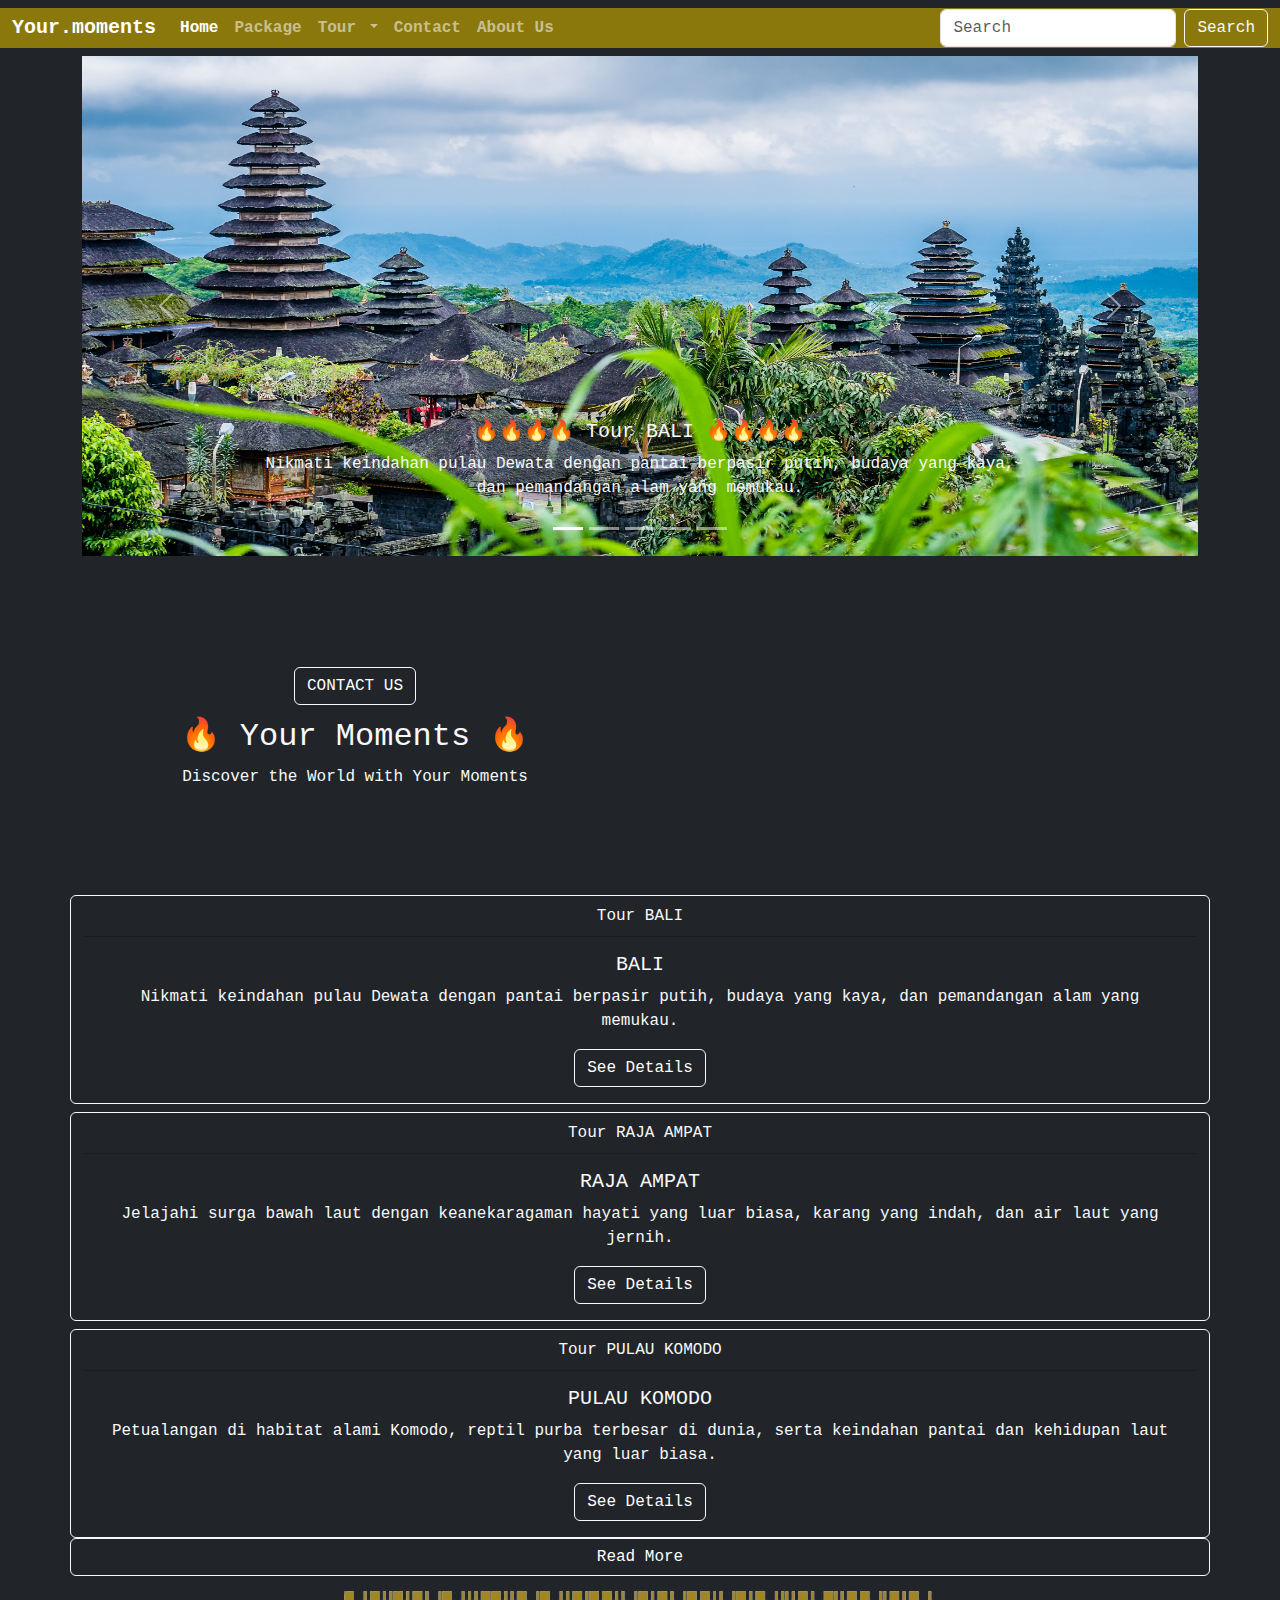
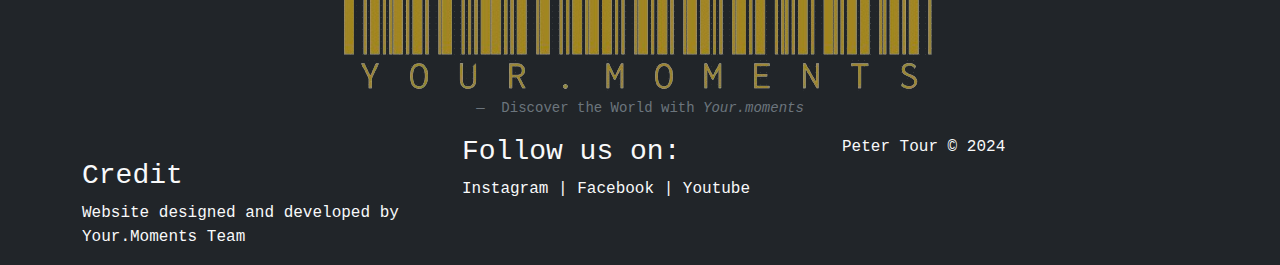
<file: index.html>
<!doctype html>
<html lang="en">
  <head>
    <meta charset="utf-8">
    <meta name="viewport" content="width=device-width, initial-scale=1">
    <title>Your.Moments</title>
    <link href="https://cdn.jsdelivr.net/npm/bootstrap@5.3.3/dist/css/bootstrap.min.css" rel="stylesheet" integrity="sha384-QWTKZyjpPEjISv5WaRU9OFeRpok6YctnYmDr5pNlyT2bRjXh0JMhjY6hW+ALEwIH" crossorigin="anonymous">
    <link rel="stylesheet" href="mystyle.css">
  </head>
  <body class="bg-dark ">
    <!-- <nav start -->
    <nav class="navbar navbar-expand-sm  navbar-dark bg-dark text-light sticky-top">
        <div class="container-fluid  " style="background: fixed; background-color: rgb(139, 120, 13);">
          <a class="navbar-brand " >Your.moments</a>
          <button class="navbar-toggler" type="button" data-bs-toggle="collapse" data-bs-target="#navbarSupportedContent" aria-controls="navbarSupportedContent" aria-expanded="false" aria-label="Toggle navigation">
            <span class="navbar-toggler-icon"></span>
          </button>
          <div class="collapse navbar-collapse " id="navbarSupportedContent">
            <ul class="navbar-nav  me-auto mb-2 mb-lg-0 ">
              <li class="nav-item">
                <a class="nav-link  active" href="/">Home</a>
              </li>
              <li class="nav-item">
                <a class="nav-link" href="/web/Package/">Package</a>
              </li>
              <li class="nav-item dropdown">
                <a class="nav-link dropdown-toggle" href="#" role="button" data-bs-toggle="dropdown" aria-expanded="false">
                  Tour
                </a>
                <ul class="dropdown-menu " style="background-color: rgb(139, 120, 13);">
                  <li><a class="dropdown-item" href="/web/tour/bali/">Bali</a></li>
                  <li><a class="dropdown-item" href="/web/tour/komodo/">Pulau Komodo</a></li>
                  <li><a class="dropdown-item" href="/web/tour/lombok/">Pulau lombok</a></li>
                  <li><a class="dropdown-item" href="/web/tour/raja ampat/">Raja Ampat</a></li>
                  <li><a class="dropdown-item" href="/web/tour/toba/">Danau Toba</a></li>
                </ul>
              </li>
              <li class="nav-item">
                <a class="nav-link" href="/web/contact/">Contact</a>
              </li>
              <li class="nav-item">
                <a class="nav-link" href="/web/about/">About Us</a>
              </li>
            </ul>
            <form class="d-flex" role="search">
              <input class="form-control me-2" type="search" placeholder="Search" aria-label="Search">
              <button class="btn btn-outline-light" type="submit">Search</button>
            </form>
          </div>
        </div>
    </nav>
    <!-- <nav end -->
    <!-- <layout start -->
    <div class="container text-light bg-dark" style="height: 100vh;">
        <!-- <carosel start -->
            <div id="carouselExamplelight" class="carousel carousel-light ">
                <div class="carousel-indicators">
                  <button type="button" data-bs-target="#carouselExamplelight" data-bs-slide-to="0" class="active" aria-current="true" aria-label="Slide 1"></button>
                  <button type="button" data-bs-target="#carouselExamplelight" data-bs-slide-to="1" aria-label="Slide 2"></button>
                  <button type="button" data-bs-target="#carouselExamplelight" data-bs-slide-to="2" aria-label="Slide 3"></button>
                  <button type="button" data-bs-target="#carouselExamplelight" data-bs-slide-to="3" aria-label="Slide 4"></button>
                  <button type="button" data-bs-target="#carouselExamplelight" data-bs-slide-to="4" aria-label="Slide 5"></button>
                </div>
                <div class="carousel-inner">
                  <div class="carousel-item active" data-bs-interval="10000">
                    <img src="images/bali.jpg" class="d-block w-100" alt="BALI"style="height: 500px;">
                    <div class="carousel-caption text-light text-shadow" >
                      <h5>🔥🔥🔥🔥 Tour BALI 🔥🔥🔥🔥</h5>
                      <p>Nikmati keindahan pulau Dewata dengan pantai berpasir putih, budaya yang kaya, dan pemandangan alam yang memukau.</p>
                    </div>
                  </div>
                  <div class="carousel-item" data-bs-interval="2000">
                    <img src="images/komodo.jpg" class="d-block w-100" alt="PULAU KOMODO" style="height: 500px;">
                    <div class="carousel-caption text-light text-shadow" 
                      <h5>🔥🔥🔥🔥 Tour PULAU KOMODO 🔥🔥🔥🔥</h5>
                      <p>Some representative placeholder content for the second slide.</p>
                    </div>
                  </div>
                  <div class="carousel-item">
                    <img src="/images/lombok.jpg" class="d-block w-100" alt="PULAU LOMBOK"style="height: 500px;">
                    <div class="carousel-caption text-light text-shadow " >
                      <h5>🔥🔥🔥🔥 Tour LOMBOK 🔥🔥🔥🔥</h5>
                      <p>Petualangan di habitat alami Komodo, reptil purba terbesar di dunia, serta keindahan pantai dan kehidupan laut yang luar biasa.</p>
                    </div>
                  </div>
                  <div class="carousel-item">
                    <img src="images/rajaampat.jpg" class="d-block w-100" alt="RAJA AMPAT"style="height: 500px;">
                    <div class="carousel-caption text-light text-shadow " 
                      <h5>🔥🔥🔥🔥 Tour RAJA AMPAT 🔥🔥🔥🔥</h5>
                      <p>Jelajahi surga bawah laut dengan keanekaragaman hayati yang luar biasa, karang yang indah, dan air laut yang jernih.</p>
                    </div>
                  </div>
                  <div class="carousel-item">
                    <img src="/images/toba.jpg" class="d-block w-100" alt="DANAU TOBA"style="height: 500px;">
                    <div class="carousel-caption text-light text-shadow ">
                      <h5>🔥🔥🔥🔥 Tour DANAU TOBA 🔥🔥🔥🔥</h5> 
                      <p>Temukan pesona danau vulkanik terbesar di dunia, dengan pulau Samosir yang eksotis di tengahnya dan pemandangan pegunungan yang menakjubkan.</p>
                    </div>
                  </div>
                </div>
                <button class="carousel-control-prev" type="button" data-bs-target="#carouselExamplelight" data-bs-slide="prev">
                  <span class="carousel-control-prev-icon" aria-hidden="true"></span>
                  <span class="visually-hidden">Previous</span>
                </button>
                <button class="carousel-control-next " type="submit" data-bs-target="#carouselExamplelight" data-bs-slide="next">
                  <span class="carousel-control-next-icon" aria-hidden="true"></span>
                  <span class="visually-hidden">Next</span>
                </button>
              </div>
          <!-- <carosel end -->
        
          <div class="row mt-4 bg-dark text-light">
            <div class="col-sm-6 text-center my-auto">
                <h1><a class="btn btn-primary bg-dark border-light text-center" type="submit" href="/web/contact/" role="button">CONTACT US</a></h1>
                <h2 class="text-center">🔥 Your Moments 🔥</h2>
                <p class="text-center">Discover the World with Your Moments</p>
            </div>
            <div class="col-sm-6">
                <div class="ratio ratio-16x9">
                    <iframe class="fit-content-center" src="https://www.youtube.com/embed/KqgetFfUvxM?si=kPO5TtTnZc6q6jnt" title="YouTube video player" frameborder="1" allow="accelerometer; autoplay; clipboard-write; encrypted-media; gyroscope; picture-in-picture; web-share" referrerpolicy="strict-origin-when-cross-origin" allowfullscreen></iframe>
                </div>
            </div>
        
            
            <!-- <card start -->
            <div class="card text-center mt-2 border-light bg-dark">
              <div class="card-header bg-dark text-light">
                Tour BALI
              </div>
              <div class="card-body bg-dark text-light"">
                <h5 class="card-title">BALI</h5>
                <p class="card-text">Nikmati keindahan pulau Dewata dengan pantai berpasir putih, budaya yang kaya, dan pemandangan alam yang memukau.</p>
                <a class="btn btn-primary bg-dark border-light" type="submit" href="/web/Package/" role="button">See Details</a>
              </div>
            </div>
            <div class="card text-center mt-2 bg-dark border-light">
              <div class="card-header bg-dark text-light">
                Tour RAJA AMPAT
              </div>
              <div class="card-body bg-dark text-light ">
                <h5 class="card-title">RAJA AMPAT</h5>
                <p class="card-text">Jelajahi surga bawah laut dengan keanekaragaman hayati yang luar biasa, karang yang indah, dan air laut yang jernih.</p>
                <a class="btn btn-primary bg-dark border-light " type="submit" href="/web/Package/" role="button" >See Details</a>
              </div>
            </div>
            
            <div class="card text-center mt-2 bg-dark border-light">
              <div class="card-header bg-dark text-light">
                Tour PULAU KOMODO
              </div>
              <div class="card-body bg-dark text-light"">
                <h5 class="card-title">PULAU KOMODO</h5>
                <p class="card-text">Petualangan di habitat alami Komodo, reptil purba terbesar di dunia, serta keindahan pantai dan kehidupan laut yang luar biasa.</p>
                <a class="btn btn-primary bg-dark border-light" type="submit" href="/web/Package/" role="button">See Details</a>
              </div>
            </div>
            <a class="btn btn-primary bg-dark border-light " type="submit" href="/web/Package/" role="button">Read More</a>

      </div>
        <!-- footer start -->
        <figure class="text-center bg-dark" style="width: fit-content-center;">
          <blockquote class="blockquote  " >
            <img class="mt" src="images/logo.png"  />
          </blockquote>
          <figcaption class="blockquote-footer ">
            Discover the World with <cite title="Source Title">Your.moments</cite>
          </figcaption>
        </figure>
        <div class="row bg-dark ">
          <div class="col-sm-4 mt-4">
            <h3>Credit</h3>
            <p>Website designed and developed by Your.Moments Team</p>
          </div>
          <div class="col">
            <h3>Follow us on:</h3>
            <p>
              Instagram | Facebook | Youtube</p>
          </div>
          <div class="col">
            <p>Peter Tour © 2024</p>
          </div>
        </div>
        <!-- footer end -->
    </div>
    <!-- <layout end -->
      
    
    <script src="https://cdn.jsdelivr.net/npm/@popperjs/core@2.11.8/dist/umd/popper.min.js" integrity="sha384-I7E8VVD/ismYTF4hNIPjVp/Zjvgyol6VFvRkX/vR+Vc4jQkC+hVqc2pM8ODewa9r" crossorigin="anonymous"></script>
    <script src="https://cdn.jsdelivr.net/npm/bootstrap@5.3.3/dist/js/bootstrap.min.js" integrity="sha384-0pUGZvbkm6XF6gxjEnlmuGrJXVbNuzT9qBBavbLwCsOGabYfZo0T0to5eqruptLy" crossorigin="anonymous"></script>
    <script src="https://ajax.googleapis.com/ajax/libs/jquery/3.2.1/jquery.min.js"></script>
  </body>
</html>
</file>
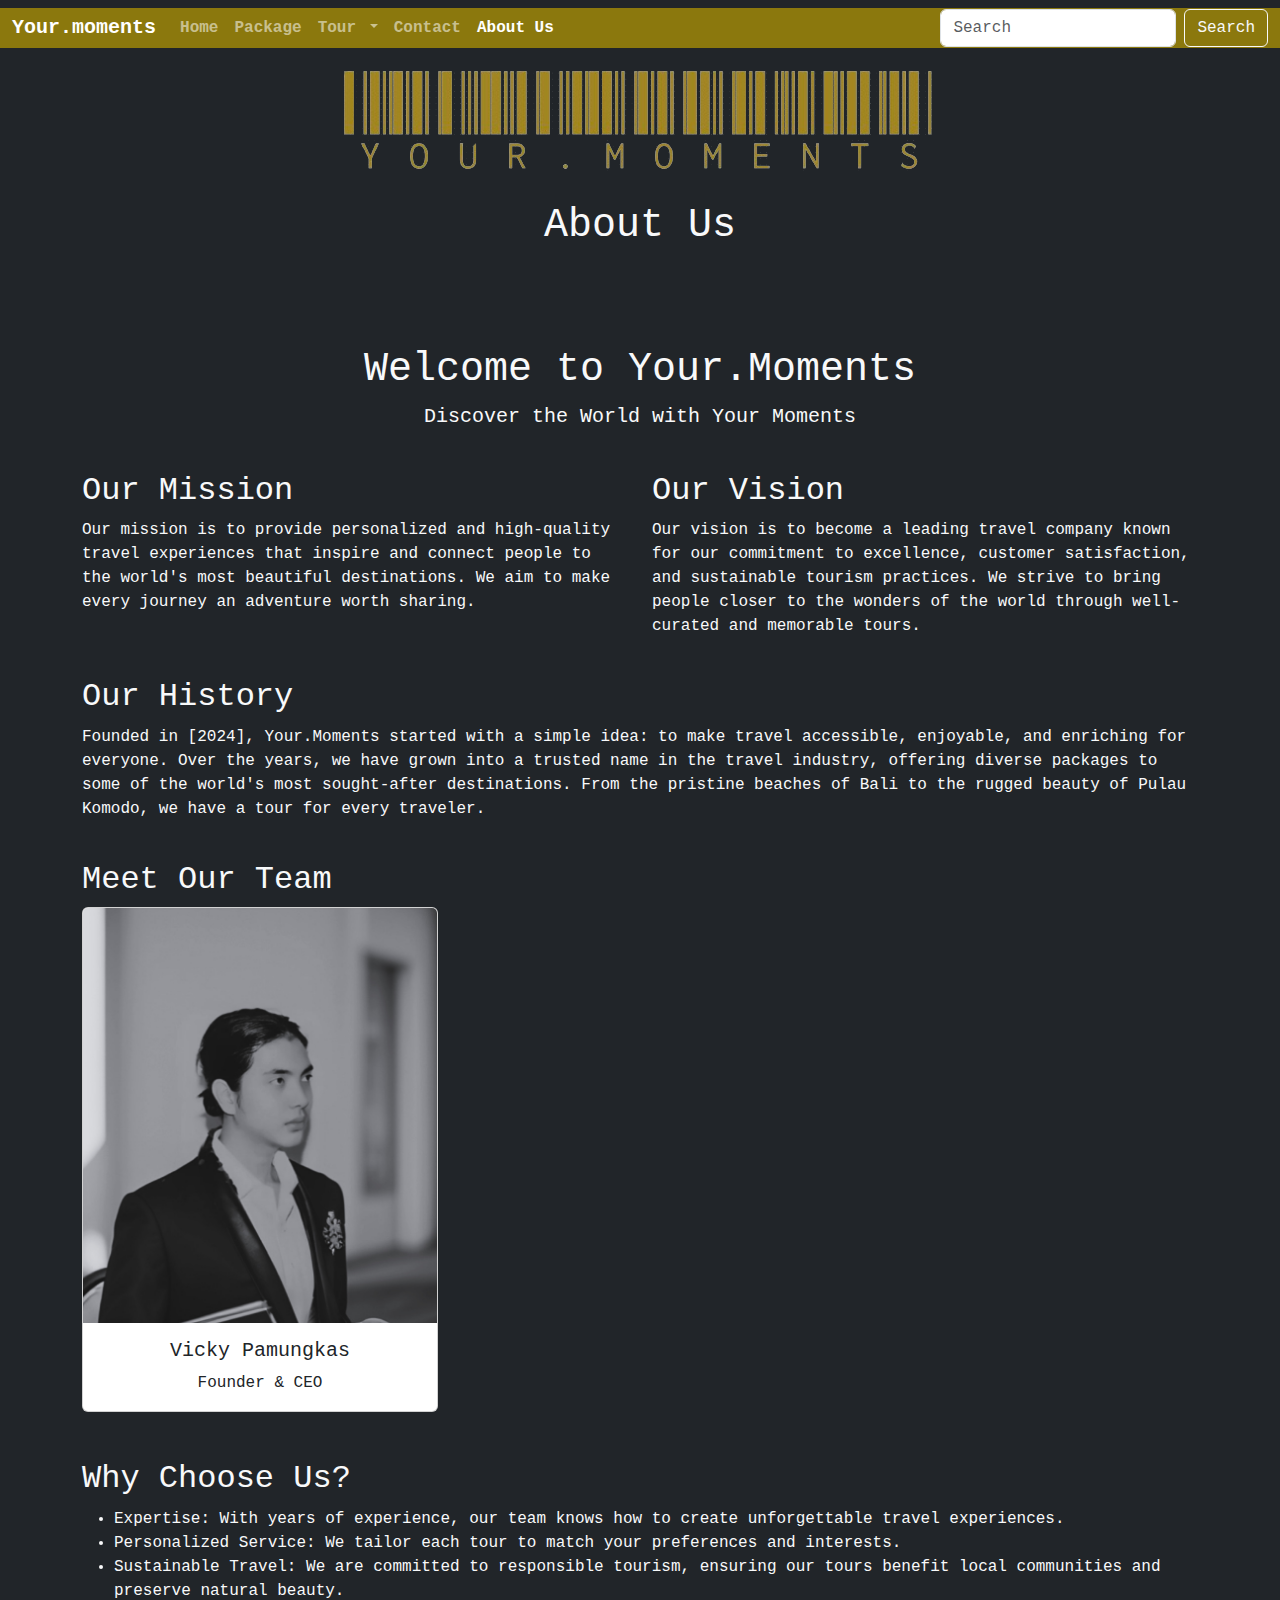
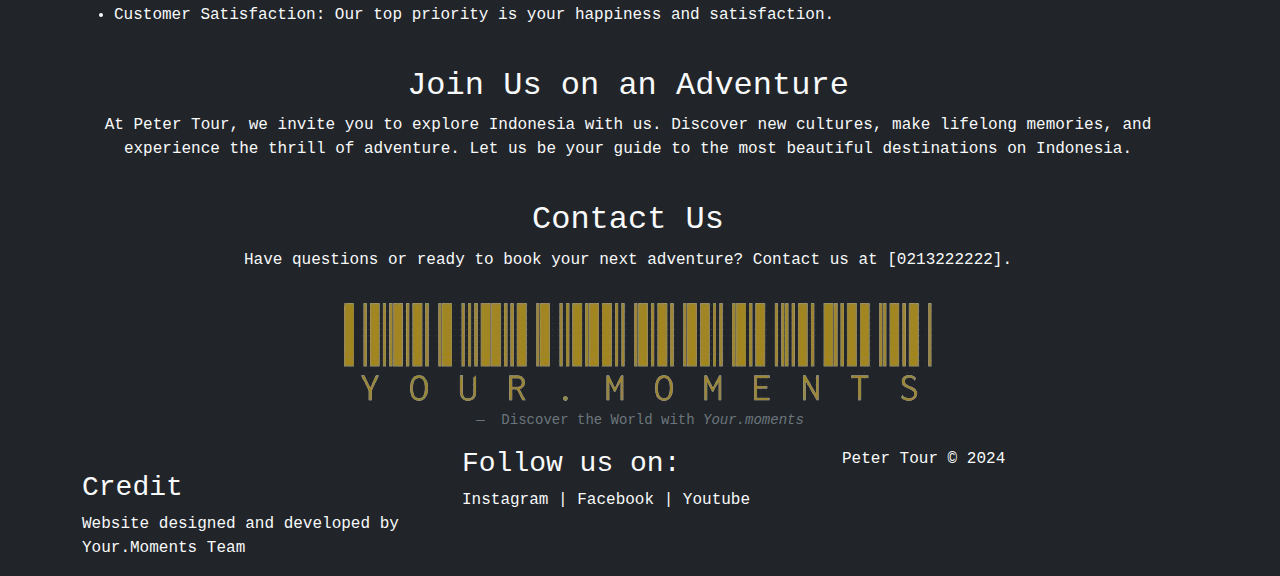
<file: web/about/index.html>
<!doctype html>
<html lang="en">
    <head>
        <meta charset="utf-8">
        <meta name="viewport" content="width=device-width, initial-scale=1">
        <title>Your.Moments</title>
        <link href="https://cdn.jsdelivr.net/npm/bootstrap@5.3.3/dist/css/bootstrap.min.css" rel="stylesheet" integrity="sha384-QWTKZyjpPEjISv5WaRU9OFeRpok6YctnYmDr5pNlyT2bRjXh0JMhjY6hW+ALEwIH" crossorigin="anonymous">
        <link rel="stylesheet" href="/mystyle.css">
        
    </head>
    <body class="bg-dark">
    <!-- <nav start -->
        <nav class="navbar navbar-expand-lg navbar-dark bg-dark text-light sticky-top text-center ">
            <div class="container-fluid  " style="background: fixed; background-color: rgb(139, 120, 13);">
                <a class="navbar-brand " href="/">Your.moments</a>
            <button class="navbar-toggler" type="button" data-bs-toggle="collapse" data-bs-target="#navbarSupportedContent" aria-controls="navbarSupportedContent" aria-expanded="false" aria-label="Toggle navigation">
                <span class="navbar-toggler-icon"></span>
            </button>
            <div class="collapse navbar-collapse " id="navbarSupportedContent">
                <ul class="navbar-nav  me-auto mb-2 mb-lg-0 ">
                <li class="nav-item">
                    <a class="nav-link " href="/">Home</a>
                </li>
                <li class="nav-item">
                    <a class="nav-link" href="/web/Package/">Package</a>
                </li>
                <li class="nav-item dropdown">
                    <a class="nav-link dropdown-toggle" role="button" data-bs-toggle="dropdown" aria-expanded="false">
                    Tour
                    </a>
                    <ul class="dropdown-menu " style="background-color: rgb(139, 120, 13);">
                    <li><a class="dropdown-item" href="/web/tour/bali/">Bali</a></li>
                    <li><a class="dropdown-item" href="/web/tour/komodo/">Pulau Komodo</a></li>
                    <li><a class="dropdown-item" href="/web/tour/lombok/">Pulau lombok</a></li>
                    <li><a class="dropdown-item" href="/web/tour/raja ampat/">Raja Ampat</a></li>
                    <li><a class="dropdown-item" href="/web/tour/toba/">Danau Toba</a></li>
                    </ul>
                </li>
                <li class="nav-item">
                    <a class="nav-link" href="/web/contact/">Contact</a>
                </li>
                <li class="nav-item">
                    <a class="nav-link active" href="/web/about/">About Us</a>
                </li>
                </ul>
                <form class="d-flex" role="search">
                <input class="form-control me-2" type="search" placeholder="Search" aria-label="Search">
                <button class="btn btn-outline-light" type="submit">Search</button>
                </form>
            </div>
            </div>
        </nav>
        <!-- navbar end -->
        <div class="container-fluid text-light bg-dark" style="height: 100vh;">
          <blockquote class="blockquote text-center">
            <img class="text-center" src="/images/logo.png" />
          </blockquote>
          <h1 class="text-center mt-4">About Us</h1>
          
          <div class="container mt-5 pt-5">
            <div class="row">
              
                <div class="col-12 text-center">
                    <h1>Welcome to Your.Moments </h1>
                    <p class="lead">Discover the World with Your Moments</p>
                </div>
            </div>
            <div class="row mt-4">
                <div class="col-md-6">
                    <h2>Our Mission</h2>
                    <p>Our mission is to provide personalized and high-quality travel experiences that inspire and connect people to the world's most beautiful destinations. We aim to make every journey an adventure worth sharing.</p>
                </div>
                <div class="col-md-6">
                    <h2>Our Vision</h2>
                    <p>Our vision is to become a leading travel company known for our commitment to excellence, customer satisfaction, and sustainable tourism practices. We strive to bring people closer to the wonders of the world through well-curated and memorable tours.</p>
                </div>
            </div>
            <div class="row mt-4">
                <div class="col-12">
                    <h2>Our History</h2>
                    <p>Founded in [2024], Your.Moments started with a simple idea: to make travel accessible, enjoyable, and enriching for everyone. Over the years, we have grown into a trusted name in the travel industry, offering diverse packages to some of the world's most sought-after destinations. From the pristine beaches of Bali to the rugged beauty of Pulau Komodo, we have a tour for every traveler.</p>
                </div>
            </div>
            <div class="row mt-4">
                <div class="col-12">
                    <h2>Meet Our Team</h2>
                </div>
                <div class="col-md-4">
                    <div class="card mb-4">
                        <img src="/images/profil.jpg" class="card-img-top" alt="Vicky Pamungkas">
                        <div class="card-body text-center">
                            <h5 class="card-title">Vicky Pamungkas</h5>
                            <p class="card-text">Founder & CEO</p>
                        </div>
                    </div>
                </div>
                
            <div class="row mt-4">
                <div class="col-12">
                    <h2>Why Choose Us?</h2>
                    <ul>
                        <li>Expertise: With years of experience, our team knows how to create unforgettable travel experiences.</li>
                        <li>Personalized Service: We tailor each tour to match your preferences and interests.</li>
                        <li>Sustainable Travel: We are committed to responsible tourism, ensuring our tours benefit local communities and preserve natural beauty.</li>
                        <li>Customer Satisfaction: Our top priority is your happiness and satisfaction.</li>
                    </ul>
                </div>
            </div>
            <div class="row mt-4 text-center">
                <div class="col-12">
                    <h2>Join Us on an Adventure</h2>
                    <p>At Peter Tour, we invite you to explore Indonesia with us. Discover new cultures, make lifelong memories, and experience the thrill of adventure. Let us be your guide to the most beautiful destinations on Indonesia.</p>
                </div>
            </div>
            <div class="row mt-4 text-center">
                <div class="col-12">
                    <h2>Contact Us</h2>
                    <p>Have questions or ready to book your next adventure? Contact us at [0213222222].</p>
                </div>
            </div>
        </div>
        <!-- About Us Section End -->
    
          <!-- footer start -->
        <figure class="text-center bg-dark" style="width: fit-content-center;">
            <blockquote class="blockquote">
              <img class="mt" src="/images/logo.png" />
            </blockquote>
            <figcaption class="blockquote-footer ">
              Discover the World with <cite title="Source Title">Your.moments</cite>
            </figcaption>
          </figure>
          <div class="row bg-dark ">
            <div class="col-sm-4 mt-4">
              <h3>Credit</h3>
              <p>Website designed and developed by Your.Moments Team</p>
            </div>
            <div class="col">
              <h3>Follow us on:</h3>
              <p>
                Instagram | Facebook | Youtube</p>
            </div>
            <div class="col">
              <p>Peter Tour © 2024</p>
            </div>
          </div>
          <!-- footer end -->
        </div>
        <script src="https://cdn.jsdelivr.net/npm/@popperjs/core@2.11.8/dist/umd/popper.min.js" integrity="sha384-I7E8VVD/ismYTF4hNIPjVp/Zjvgyol6VFvRkX/vR+Vc4jQkC+hVqc2pM8ODewa9r" crossorigin="anonymous"></script>
        <script src="https://cdn.jsdelivr.net/npm/bootstrap@5.3.3/dist/js/bootstrap.min.js" integrity="sha384-0pUGZvbkm6XF6gxjEnlmuGrJXVbNuzT9qBBavbLwCsOGabYfZo0T0to5eqruptLy" crossorigin="anonymous"></script>
    </body>
    </html>
</file>
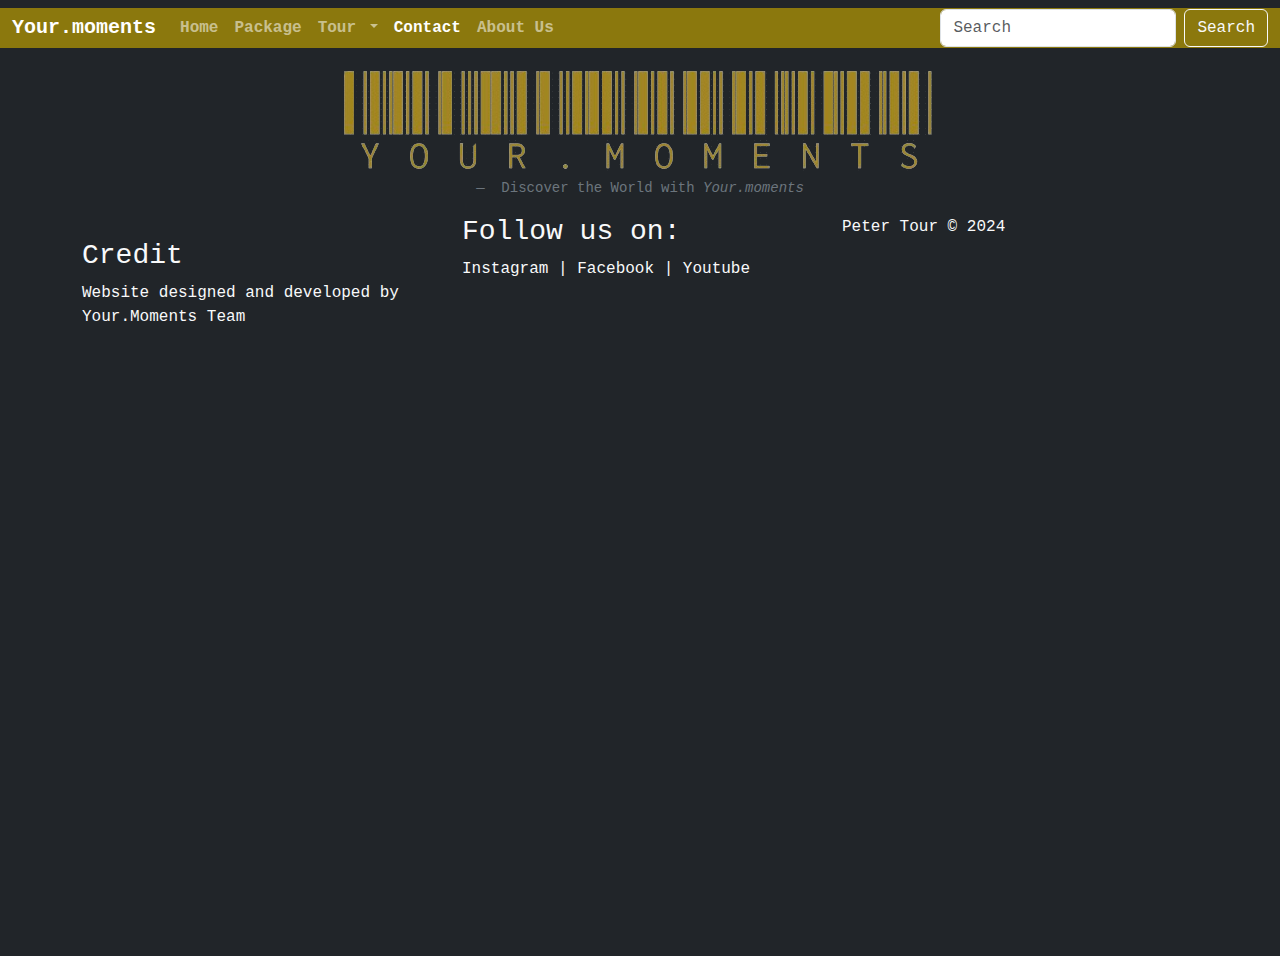
<file: web/contact/index.html>
<!doctype html>
<html lang="en">
    <head>
        <meta charset="utf-8">
        <meta name="viewport" content="width=device-width, initial-scale=1">
        <title>Your.Moments</title>
        <link href="https://cdn.jsdelivr.net/npm/bootstrap@5.3.3/dist/css/bootstrap.min.css" rel="stylesheet" integrity="sha384-QWTKZyjpPEjISv5WaRU9OFeRpok6YctnYmDr5pNlyT2bRjXh0JMhjY6hW+ALEwIH" crossorigin="anonymous">
        <link rel="stylesheet" href="/mystyle.css">
    </head>
    <body class="bg-dark">
    <!-- <nav start -->
        <nav class="navbar navbar-expand-lg navbar-dark bg-dark text-light sticky-top">
            <div class="container-fluid  " style="background: fixed; background-color: rgb(139, 120, 13);">
                <a class="navbar-brand " href="/">Your.moments</a>
            <button class="navbar-toggler" type="button" data-bs-toggle="collapse" data-bs-target="#navbarSupportedContent" aria-controls="navbarSupportedContent" aria-expanded="false" aria-label="Toggle navigation">
                <span class="navbar-toggler-icon"></span>
            </button>
            <div class="collapse navbar-collapse " id="navbarSupportedContent">
                <ul class="navbar-nav  me-auto mb-2 mb-lg-0 ">
                <li class="nav-item">
                    <a class="nav-link " href="/">Home</a>
                </li>
                <li class="nav-item">
                    <a class="nav-link" href="/web/Package/">Package</a>
                </li>
                <li class="nav-item dropdown">
                    <a class="nav-link dropdown-toggle" role="button" data-bs-toggle="dropdown" aria-expanded="false">
                    Tour
                    </a>
                    <ul class="dropdown-menu " style="background-color: rgb(139, 120, 13);">
                    <li><a class="dropdown-item" href="/web/tour/bali/">Bali</a></li>
                    <li><a class="dropdown-item" href="/web/tour/komodo/">Pulau Komodo</a></li>
                    <li><a class="dropdown-item" href="/web/tour/lombok/">Pulau lombok</a></li>
                    <li><a class="dropdown-item" href="/web/tour/raja ampat/">Raja Ampat</a></li>
                    <li><a class="dropdown-item" href="/web/tour/toba/">Danau Toba</a></li>
                    </ul>
                </li>
                <li class="nav-item">
                    <a class="nav-link active" href="/web/contact/">Contact</a>
                </li>
                <li class="nav-item">
                    <a class="nav-link " href="/web/about/">About Us</a>
                </li>
                </ul>
                <form class="d-flex" role="search">
                <input class="form-control me-2" type="search" placeholder="Search" aria-label="Search">
                <button class="btn btn-outline-light" type="submit">Search</button>
                </form>
            </div>
            </div>
        </nav>
        <!-- navbar end -->
        <div class="container text-light bg-dark" style="height: 100vh;">
            <!-- footer start -->
        <figure class="text-center bg-dark" style="width: fit-content-center;">
            <blockquote class="blockquote">
              <img class="mt" src="/images/logo.png"/>
            </blockquote>
            <figcaption class="blockquote-footer ">
              Discover the World with <cite title="Source Title">Your.moments</cite>
            </figcaption>
          </figure>
          <div class="row bg-dark ">
            <div class="col-sm-4 mt-4">
              <h3>Credit</h3>
              <p>Website designed and developed by Your.Moments Team</p>
            </div>
            <div class="col">
              <h3>Follow us on:</h3>
              <p>
                Instagram | Facebook | Youtube</p>
            </div>
            <div class="col">
              <p>Peter Tour © 2024</p>
            </div>
          </div>
          <!-- footer end -->
        </div>
        <script src="https://cdn.jsdelivr.net/npm/@popperjs/core@2.11.8/dist/umd/popper.min.js" integrity="sha384-I7E8VVD/ismYTF4hNIPjVp/Zjvgyol6VFvRkX/vR+Vc4jQkC+hVqc2pM8ODewa9r" crossorigin="anonymous"></script>
    <script src="https://cdn.jsdelivr.net/npm/bootstrap@5.3.3/dist/js/bootstrap.min.js" integrity="sha384-0pUGZvbkm6XF6gxjEnlmuGrJXVbNuzT9qBBavbLwCsOGabYfZo0T0to5eqruptLy" crossorigin="anonymous"></script>
    </body>
    </html>
</file>
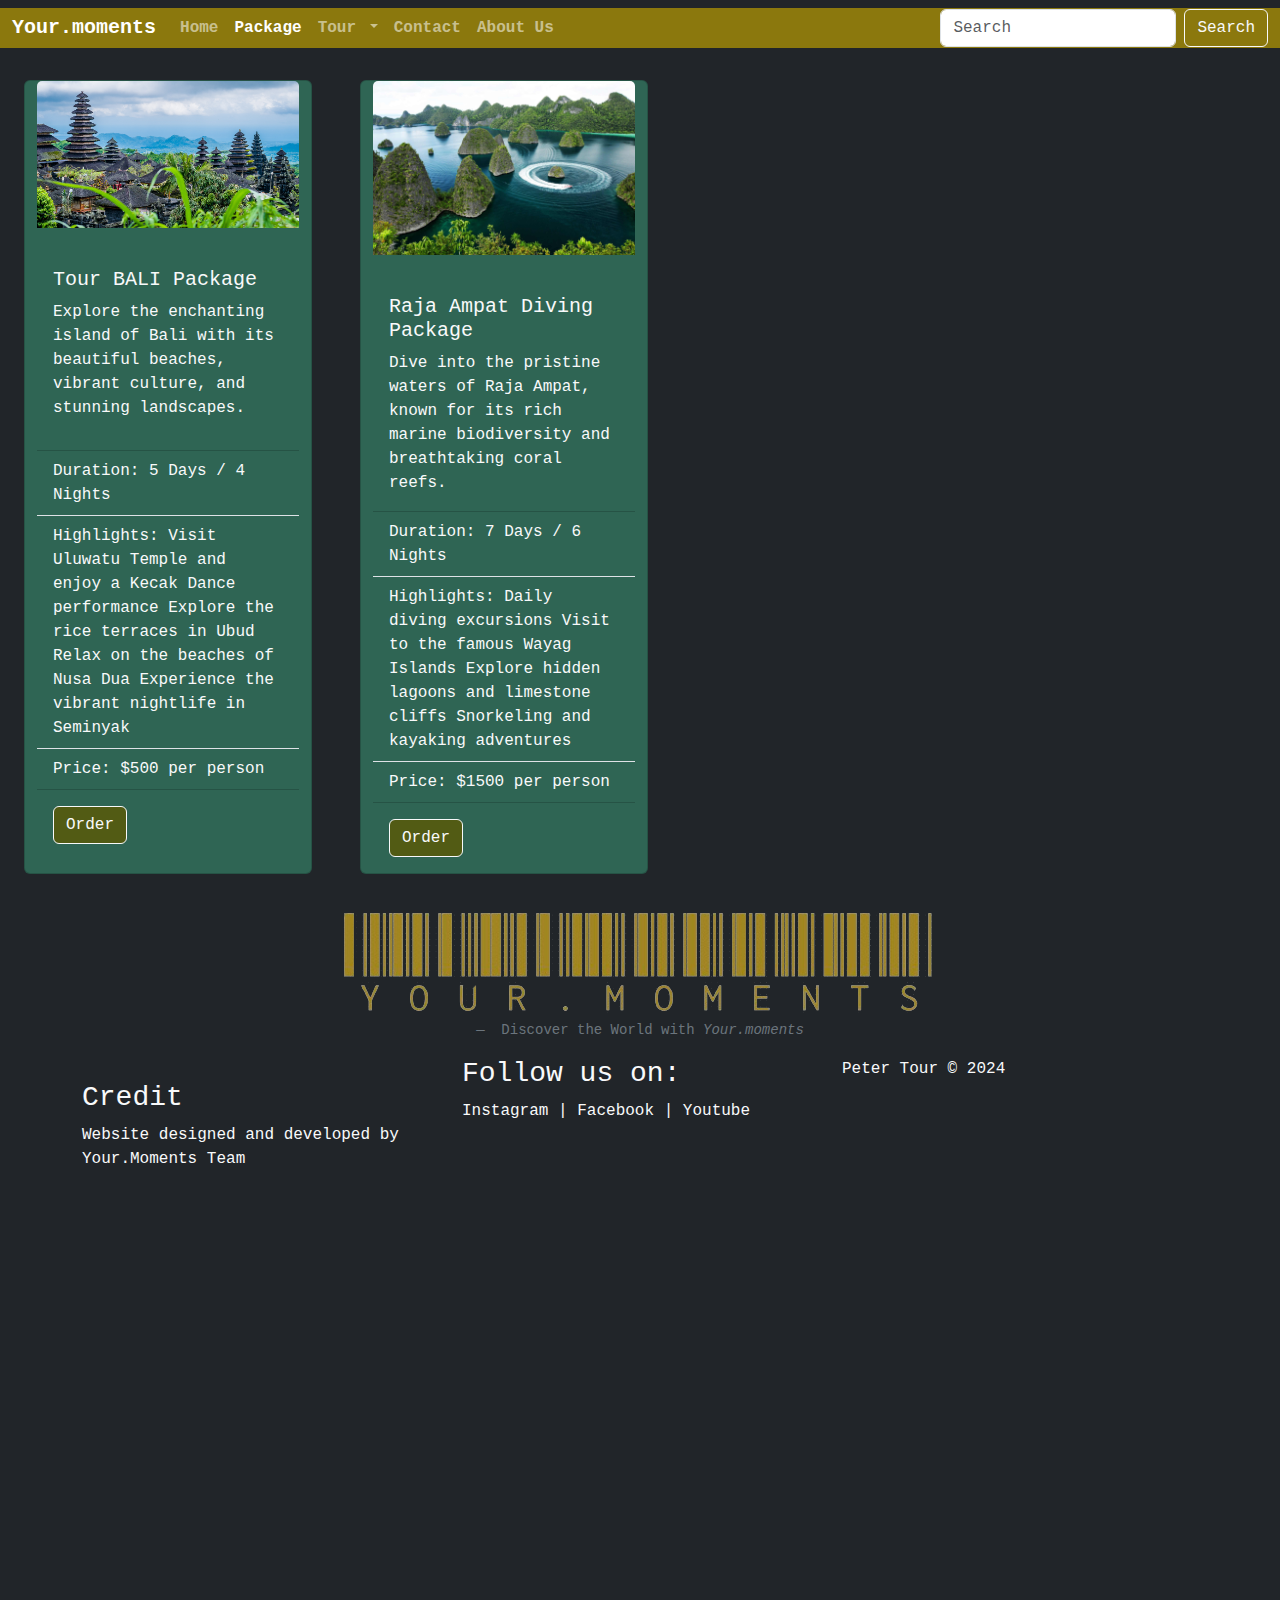
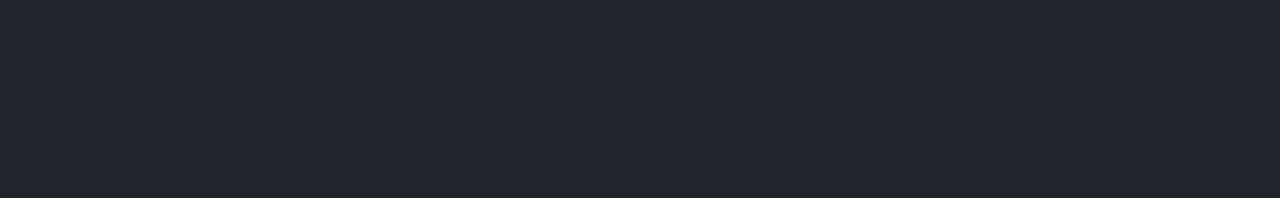
<file: web/Package/index.html>
<!doctype html>
<html lang="en">
  <head>
    <meta charset="utf-8">
    <meta name="viewport" content="width=device-width, initial-scale=1">
    <title>Your.Moments</title>
    <link href="https://cdn.jsdelivr.net/npm/bootstrap@5.3.3/dist/css/bootstrap.min.css" rel="stylesheet" integrity="sha384-QWTKZyjpPEjISv5WaRU9OFeRpok6YctnYmDr5pNlyT2bRjXh0JMhjY6hW+ALEwIH" crossorigin="anonymous">
    <link rel="stylesheet" href="/mystyle.css">
  </head>
  <body class="bg-dark" >
    <!-- <nav start -->
    <nav class="navbar navbar-expand-lg navbar-dark bg-dark text-light sticky-top">
        <div class="container-fluid  " style="background: fixed; background-color: rgb(139, 120, 13);">
          <a class="navbar-brand " href="/">Your.moments</a>
          <button class="navbar-toggler" type="button" data-bs-toggle="collapse" data-bs-target="#navbarSupportedContent" aria-controls="navbarSupportedContent" aria-expanded="false" aria-label="Toggle navigation">
            <span class="navbar-toggler-icon"></span>
          </button>
          <div class="collapse navbar-collapse " id="navbarSupportedContent">
            <ul class="navbar-nav  me-auto mb-2 mb-lg-0 ">
              <li class="nav-item">
                <a class="nav-link " href="/">Home</a>
              </li>
              <li class="nav-item">
                <a class="nav-link active" href="/web/Package/">Package</a>
              </li>
              <li class="nav-item dropdown">
                <a class="nav-link dropdown-toggle" role="button" data-bs-toggle="dropdown" aria-expanded="false">
                  Tour
                </a>
                <ul class="dropdown-menu " style="background-color: rgb(139, 120, 13);">
                  <li><a class="dropdown-item" href="/web/tour/bali/">Bali</a></li>
                  <li><a class="dropdown-item" href="/web/tour/komodo/">Pulau Komodo</a></li>
                  <li><a class="dropdown-item" href="/web/tour/lombok/">Pulau lombok</a></li>
                  <li><a class="dropdown-item" href="/web/tour/raja ampat/">Raja Ampat</a></li>
                  <li><a class="dropdown-item" href="/web/tour/toba/">Danau Toba</a></li>
                </ul>
              </li>
              <li class="nav-item">
                <a class="nav-link" href="/web/contact/">Contact</a>
              </li>
              <li class="nav-item">
                <a class="nav-link" href="/web/about/">About Us</a>
              </li>
            </ul>
            <form class="d-flex" role="search">
              <input class="form-control me-2" type="search" placeholder="Search" aria-label="Search">
              <button class="btn btn-outline-light" type="submit">Search</button>
            </form>
          </div>
        </div>
    </nav>
    <!-- <nav end -->
    <div class="container-fluid border-light ">
      <div class="row">
        <div class="card text-light m-4 " style="width: 18rem; background: #2f6554;">
          <img src="/images/bali.jpg" class="card-img-top" alt="Bali">
          <div class="card-body mt-4 ">
            <h5 class="card-title">Tour BALI Package</h5>
            <p class="card-text">Explore the enchanting island of Bali with its beautiful beaches, vibrant culture, and stunning landscapes.</p>
          </div>
          <ul class="list-group list-group-flush text-light" style="background: #2f6554;">
            <li class="list-group-item text-light " style="background: #2f6554;">Duration: 5 Days / 4 Nights</li>
            <li class="list-group-item text-light" style="background: #2f6554;">Highlights:
              Visit Uluwatu Temple and enjoy a Kecak Dance performance
              Explore the rice terraces in Ubud
              Relax on the beaches of Nusa Dua
              Experience the vibrant nightlife in Seminyak</li>
            <li class="list-group-item text-light" style="background: #2f6554;">Price: $500 per person</li>
          </ul>
          <div class="card-body">
            <a href="#" class="btn btn-outline-light" style="background: #525b14;">Order</a>
          </div>
        </div>
        <div class="card  text-light m-4" style="width: 18rem; background: #2f6554;">
            <img src="/images/rajaampat.jpg" class="card-img-top" alt="Bali">
            <div class="card-body mt-4 ">
              <h5 class="card-title">Raja Ampat Diving Package</h5>
              <p class="card-text">Dive into the pristine waters of Raja Ampat, known for its rich marine biodiversity and breathtaking coral reefs.</p>
            </div>
            <ul class="list-group list-group-flush text-light" style="background: #2f6554;">
              <li class="list-group-item text-light" style="background: #2f6554;">Duration: 7 Days / 6 Nights</li>
              <li class="list-group-item  text-light"style="background: #2f6554;">Highlights:
                Daily diving excursions
                Visit to the famous Wayag Islands
                Explore hidden lagoons and limestone cliffs
                Snorkeling and kayaking adventures</li>
              <li class="list-group-item text-light" style="background: #2f6554;">Price: $1500 per person</li>
            </ul>
          <div class=" card-body">
              <a href="#" class="btn btn-outline-light tex" style="background: #525b14;">Order</a>
                
            </div>
        </div>
      </div>
      <div class="container text-light bg-dark" style="height: 100vh;">
        <!-- footer start -->
    <figure class="text-center bg-dark" style="width: fit-content-center;">
        <blockquote class="blockquote">
          <img class="mt" src="/images/logo.png" />
        </blockquote>
        <figcaption class="blockquote-footer ">
          Discover the World with <cite title="Source Title">Your.moments</cite>
        </figcaption>
      </figure>
      <div class="row bg-dark ">
        <div class="col-sm-4 mt-4">
          <h3>Credit</h3>
          <p>Website designed and developed by Your.Moments Team</p>
        </div>
        <div class="col">
          <h3>Follow us on:</h3>
          <p>
            Instagram | Facebook | Youtube</p>
        </div>
        <div class="col">
          <p>Peter Tour © 2024</p>
        </div>
      </div>
      <!-- footer end -->
    </div>
    <script src="https://cdn.jsdelivr.net/npm/@popperjs/core@2.11.8/dist/umd/popper.min.js" integrity="sha384-I7E8VVD/ismYTF4hNIPjVp/Zjvgyol6VFvRkX/vR+Vc4jQkC+hVqc2pM8ODewa9r" crossorigin="anonymous"></script>
    <script src="https://cdn.jsdelivr.net/npm/bootstrap@5.3.3/dist/js/bootstrap.min.js" integrity="sha384-0pUGZvbkm6XF6gxjEnlmuGrJXVbNuzT9qBBavbLwCsOGabYfZo0T0to5eqruptLy" crossorigin="anonymous"></script>
    <script src="https://ajax.googleapis.com/ajax/libs/jquery/3.2.1/jquery.min.js"></script>
    <script type="text/javasript">

    </script>
</file>
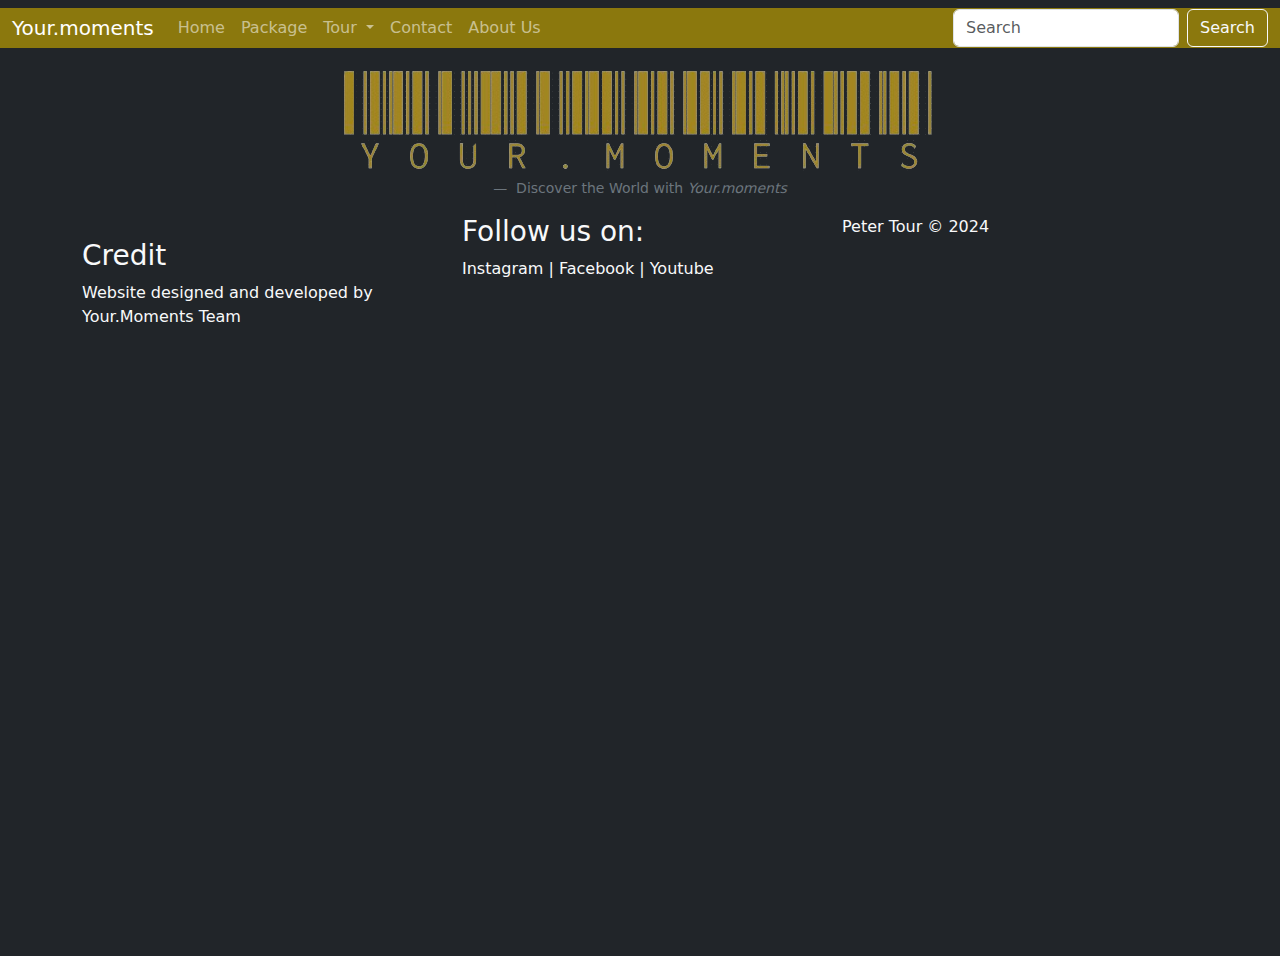
<file: web/tour/index.html>
<!doctype html>
<html lang="en">
    <head>
        <meta charset="utf-8">
        <meta name="viewport" content="width=device-width, initial-scale=1">
        <title>Your.Moments</title>
        <link href="https://cdn.jsdelivr.net/npm/bootstrap@5.3.3/dist/css/bootstrap.min.css" rel="stylesheet" integrity="sha384-QWTKZyjpPEjISv5WaRU9OFeRpok6YctnYmDr5pNlyT2bRjXh0JMhjY6hW+ALEwIH" crossorigin="anonymous">
    </head>
    <body class="bg-dark">
    <!-- <nav start -->
        <nav class="navbar navbar-expand-lg navbar-dark bg-dark text-light sticky-top">
            <div class="container-fluid  " style="background: fixed; background-color: rgb(139, 120, 13);">
                <a class="navbar-brand " href="/">Your.moments</a>
            <button class="navbar-toggler" type="button" data-bs-toggle="collapse" data-bs-target="#navbarSupportedContent" aria-controls="navbarSupportedContent" aria-expanded="false" aria-label="Toggle navigation">
                <span class="navbar-toggler-icon"></span>
            </button>
            <div class="collapse navbar-collapse " id="navbarSupportedContent">
                <ul class="navbar-nav  me-auto mb-2 mb-lg-0 ">
                <li class="nav-item">
                    <a class="nav-link " href="/">Home</a>
                </li>
                <li class="nav-item">
                    <a class="nav-link" href="/web/Package/">Package</a>
                </li>
                <li class="nav-item dropdown">
                    <a class="nav-link dropdown-toggle" role="button" data-bs-toggle="dropdown" aria-expanded="false">
                    Tour
                    </a>
                    <ul class="dropdown-menu " style="background-color: rgb(139, 120, 13);">
                    <li><a class="dropdown-item" href="web/tour/bali/">Bali</a></li>
                    <li><a class="dropdown-item" href="web/tour/komodo/">Pulau Komodo</a></li>
                    <li><a class="dropdown-item" href="web/tour/lombok/">Pulau lombok</a></li>
                    <li><a class="dropdown-item" href="web/tour/raja ampat/">Raja Ampat</a></li>
                    <li><a class="dropdown-item" href="web/tour/toba/">Danau Toba</a></li>
                    </ul>
                </li>
                <li class="nav-item">
                    <a class="nav-link" href="/web/contact/">Contact</a>
                </li>
                <li class="nav-item">
                    <a class="nav-link" href="/web/about/">About Us</a>
                </li>
                </ul>
                <form class="d-flex" role="search">
                <input class="form-control me-2" type="search" placeholder="Search" aria-label="Search">
                <button class="btn btn-outline-light" type="submit">Search</button>
                </form>
            </div>
            </div>
        </nav>
        <!-- navbar end -->
        <div class="container text-light bg-dark" style="height: 100vh;">
            <!-- footer start -->
        <figure class="text-center bg-dark" style="width: fit-content-center;">
            <blockquote class="blockquote">
              <img class="mt" src="/images/logo.png" />
            </blockquote>
            <figcaption class="blockquote-footer ">
              Discover the World with <cite title="Source Title">Your.moments</cite>
            </figcaption>
          </figure>
          <div class="row bg-dark ">
            <div class="col-sm-4 mt-4">
              <h3>Credit</h3>
              <p>Website designed and developed by Your.Moments Team</p>
            </div>
            <div class="col">
              <h3>Follow us on:</h3>
              <p>
                Instagram | Facebook | Youtube</p>
            </div>
            <div class="col">
              <p>Peter Tour © 2024</p>
            </div>
          </div>
          <!-- footer end -->
        </div>
        <script src="https://cdn.jsdelivr.net/npm/@popperjs/core@2.11.8/dist/umd/popper.min.js" integrity="sha384-I7E8VVD/ismYTF4hNIPjVp/Zjvgyol6VFvRkX/vR+Vc4jQkC+hVqc2pM8ODewa9r" crossorigin="anonymous"></script>
    <script src="https://cdn.jsdelivr.net/npm/bootstrap@5.3.3/dist/js/bootstrap.min.js" integrity="sha384-0pUGZvbkm6XF6gxjEnlmuGrJXVbNuzT9qBBavbLwCsOGabYfZo0T0to5eqruptLy" crossorigin="anonymous"></script>
    </body>
    </html>
</file>
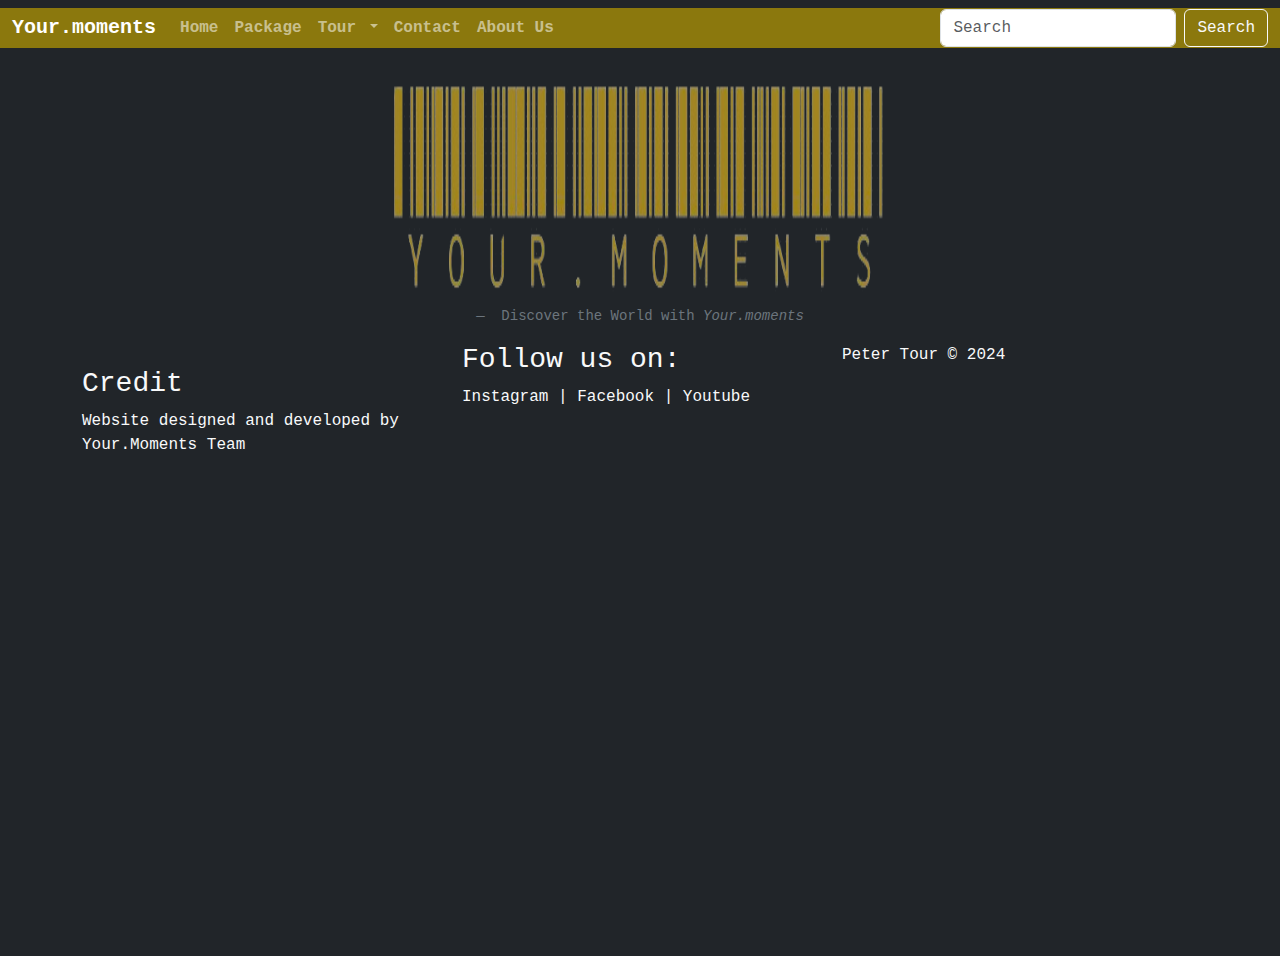
<file: web/tour/lombok/index.html>
<!doctype html>
<html lang="en">
    <head>
        <meta charset="utf-8">
        <meta name="viewport" content="width=device-width, initial-scale=1">
        <title>Your.Moments</title>
        <link href="https://cdn.jsdelivr.net/npm/bootstrap@5.3.3/dist/css/bootstrap.min.css" rel="stylesheet" integrity="sha384-QWTKZyjpPEjISv5WaRU9OFeRpok6YctnYmDr5pNlyT2bRjXh0JMhjY6hW+ALEwIH" crossorigin="anonymous">
        <link rel="stylesheet" href="/mystyle.css">
    </head>
    <body class="bg-dark">
    <!-- <nav start -->
        <nav class="navbar navbar-expand-lg navbar-dark bg-dark text-light sticky-top">
            <div class="container-fluid  " style="background: fixed; background-color: rgb(139, 120, 13);">
                <a class="navbar-brand " href="/">Your.moments</a>
            <button class="navbar-toggler" type="button" data-bs-toggle="collapse" data-bs-target="#navbarSupportedContent" aria-controls="navbarSupportedContent" aria-expanded="false" aria-label="Toggle navigation">
                <span class="navbar-toggler-icon"></span>
            </button>
            <div class="collapse navbar-collapse " id="navbarSupportedContent">
                <ul class="navbar-nav  me-auto mb-2 mb-lg-0 ">
                <li class="nav-item">
                    <a class="nav-link " href="/">Home</a>
                </li>
                <li class="nav-item">
                    <a class="nav-link" href="/web/Package/">Package</a>
                </li>
                <li class="nav-item dropdown">
                    <a class="nav-link dropdown-toggle" role="button" data-bs-toggle="dropdown" aria-expanded="false">
                    Tour
                    </a>
                    <ul class="dropdown-menu active" style="background-color: rgb(139, 120, 13);">
                    <li><a class="dropdown-item" href="/web/tour/bali/">Bali</a></li>
                    <li><a class="dropdown-item" href="/web/tour/komodo/">Pulau Komodo</a></li>
                    <li><a class="dropdown-item active" href="/web/tour/lombok/">Pulau lombok</a></li>
                    <li><a class="dropdown-item" href="/web/tour/raja ampat/">Raja Ampat</a></li>
                    <li><a class="dropdown-item" href="/web/tour/toba/">Danau Toba</a></li>
                    </ul>
                </li>
                <li class="nav-item">
                    <a class="nav-link" href="/web/contact/">Contact</a>
                </li>
                <li class="nav-item">
                    <a class="nav-link " href="/web/about/">About Us</a>
                </li>
                </ul>
                <form class="d-flex" role="search">
                <input class="form-control me-2" type="search" placeholder="Search" aria-label="Search">
                <button class="btn btn-outline-light" type="submit">Search</button>
                </form>
            </div>
            </div>
        </nav>
        <!-- navbar end -->
        <div class="container text-light bg-dark" style="height: 100vh;">
            <!-- footer start -->
        <figure class="text-center bg-dark" style="width: fit-content-center;">
            <blockquote class="blockquote">
              <img class="mt" src="/images/logo.png" width="500" height="250" />
            </blockquote>
            <figcaption class="blockquote-footer ">
              Discover the World with <cite title="Source Title">Your.moments</cite>
            </figcaption>
          </figure>
          <div class="row bg-dark ">
            <div class="col-sm-4 mt-4">
              <h3>Credit</h3>
              <p>Website designed and developed by Your.Moments Team</p>
            </div>
            <div class="col">
              <h3>Follow us on:</h3>
              <p>
                Instagram | Facebook | Youtube</p>
            </div>
            <div class="col">
              <p>Peter Tour © 2024</p>
            </div>
          </div>
          <!-- footer end -->
        </div>
        <script src="https://cdn.jsdelivr.net/npm/@popperjs/core@2.11.8/dist/umd/popper.min.js" integrity="sha384-I7E8VVD/ismYTF4hNIPjVp/Zjvgyol6VFvRkX/vR+Vc4jQkC+hVqc2pM8ODewa9r" crossorigin="anonymous"></script>
    <script src="https://cdn.jsdelivr.net/npm/bootstrap@5.3.3/dist/js/bootstrap.min.js" integrity="sha384-0pUGZvbkm6XF6gxjEnlmuGrJXVbNuzT9qBBavbLwCsOGabYfZo0T0to5eqruptLy" crossorigin="anonymous"></script>
    </body>
    </html>
</file>
<file: mystyle.css>
*{
    margin: 0;
    padding: 0;
    box-sizing: border-box;
    font-family: 'Courier New', Courier, monospace;
    font-size: 40;
}

.body{
    height: 100vh;
}

.navbar{
    display: flex;
    justify-content: space-between;
    font-weight: bold;
    height: 100%;
}
.navbar-bar{
    height: 100%;
}
</file>
